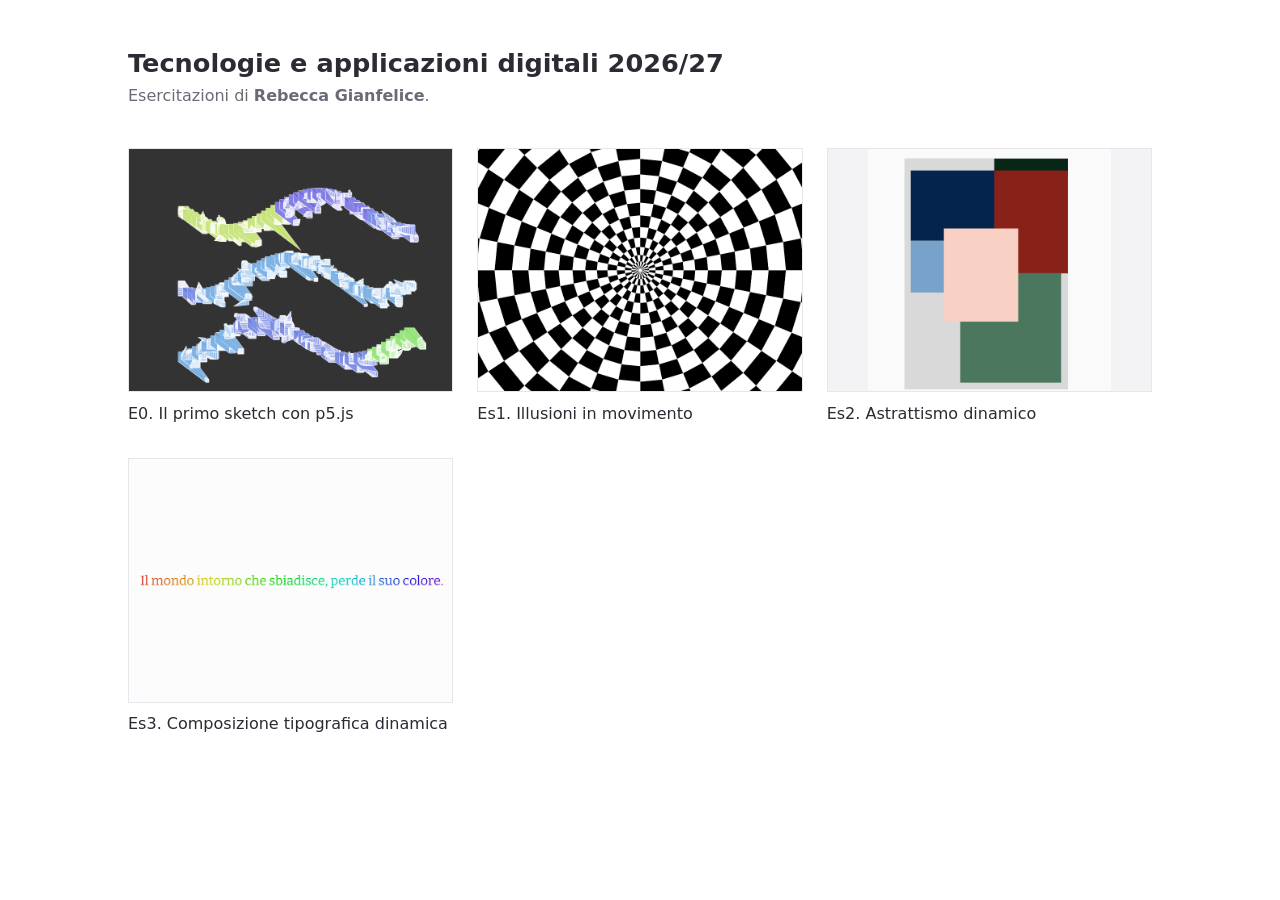
<file: index.html>
<!DOCTYPE html>
<html lang="it">
<head>
  <meta charset="utf-8">
  <meta name="viewport" content="width=device-width, initial-scale=1">
  <title>Tecnologie e applicazioni digitali 2026/27</title>
  <style>
    body {
      margin: 0;
      padding: 3rem 2rem 4rem;
      font-family: system-ui, sans-serif;
      line-height: 1.5;
      color: #2b2b33;
      background: #fff;
    }
    main { max-width: 64rem; margin: 0 auto; }
    h1 { margin: 0; font-size: 1.6rem; font-weight: 600; line-height: 1.25; }
    h1 + p { margin: 0.25rem 0 2.5rem; color: #6b6b78; }

    /* le voci dell'elenco diventano schede: anteprima sopra, nome sotto */
    ul {
      display: grid;
      grid-template-columns: repeat(auto-fill, minmax(15rem, 1fr));
      gap: 2rem 1.5rem;
      margin: 0;
      padding: 0;
      list-style: none;
    }
    a { display: block; color: inherit; text-decoration: none; }
    a:focus-visible { outline: 2px solid #9060c0; outline-offset: 4px; }
    .anteprima {
      display: block;
      aspect-ratio: 4 / 3;
      margin-bottom: 0.6rem;
      background: #f3f3f6;
      border: 1px solid #e6e6ec;
      transition: border-color 0.15s;
    }
    .anteprima img {
      display: block;
      width: 100%;
      height: 100%;
      object-fit: contain;
    }
    a:hover .anteprima { border-color: #6b6b78; }
    a:hover .nome { text-decoration: underline; }
    /* cartella senza preview.png */
    .anteprima.mancante {
      display: flex;
      align-items: center;
      justify-content: center;
      border-style: dashed;
      color: #6b6b78;
      font-size: 0.85rem;
    }
    .anteprima.mancante::after { content: "preview.png non ancora creata"; }
    .vuoto { grid-column: 1 / -1; color: #6b6b78; }

    @media (max-width: 30rem) {
      body { padding: 2rem 1rem 3rem; }
    }
  </style>
</head>
<body>
  <main>
    <h1>Tecnologie e applicazioni digitali 2026/27</h1>
    <p>Esercitazioni di <strong>Rebecca Gianfelice</strong>.</p>

    <!-- Il comando /crea aggiunge qui una voce per ogni cartella creata, nella forma
         <li><a href="es1/">Es1. Titolo</a></li>: l'anteprima la aggiunge lo script qui sotto. -->
    <ul id="lavori">
      <li><a href="es0/">E0. Il primo sketch con p5.js</a></li>
      <li><a href="es1/">Es1. Illusioni in movimento</a></li>
      <li><a href="es2/">Es2. Astrattismo dinamico</a></li>
      <li><a href="es3/">Es3. Composizione tipografica dinamica</a></li>
    </ul>
  </main>

  <script>
    // Ogni voce prende l'anteprima del lavoro, preview.png nella sua cartella;
    // se l'immagine non c'è ancora, resta un riquadro che lo dice.
    for (const link of document.querySelectorAll('#lavori a')) {
      const nome = document.createElement('span');
      nome.className = 'nome';
      nome.append(...link.childNodes);

      const anteprima = document.createElement('span');
      anteprima.className = 'anteprima';
      const img = document.createElement('img');
      img.alt = '';
      img.onerror = () => { img.remove(); anteprima.classList.add('mancante'); };
      img.src = link.getAttribute('href').replace(/\/?$/, '/') + 'preview.png';
      anteprima.append(img);

      link.append(anteprima, nome);
    }
  </script>
</body>
</html>
</file>
